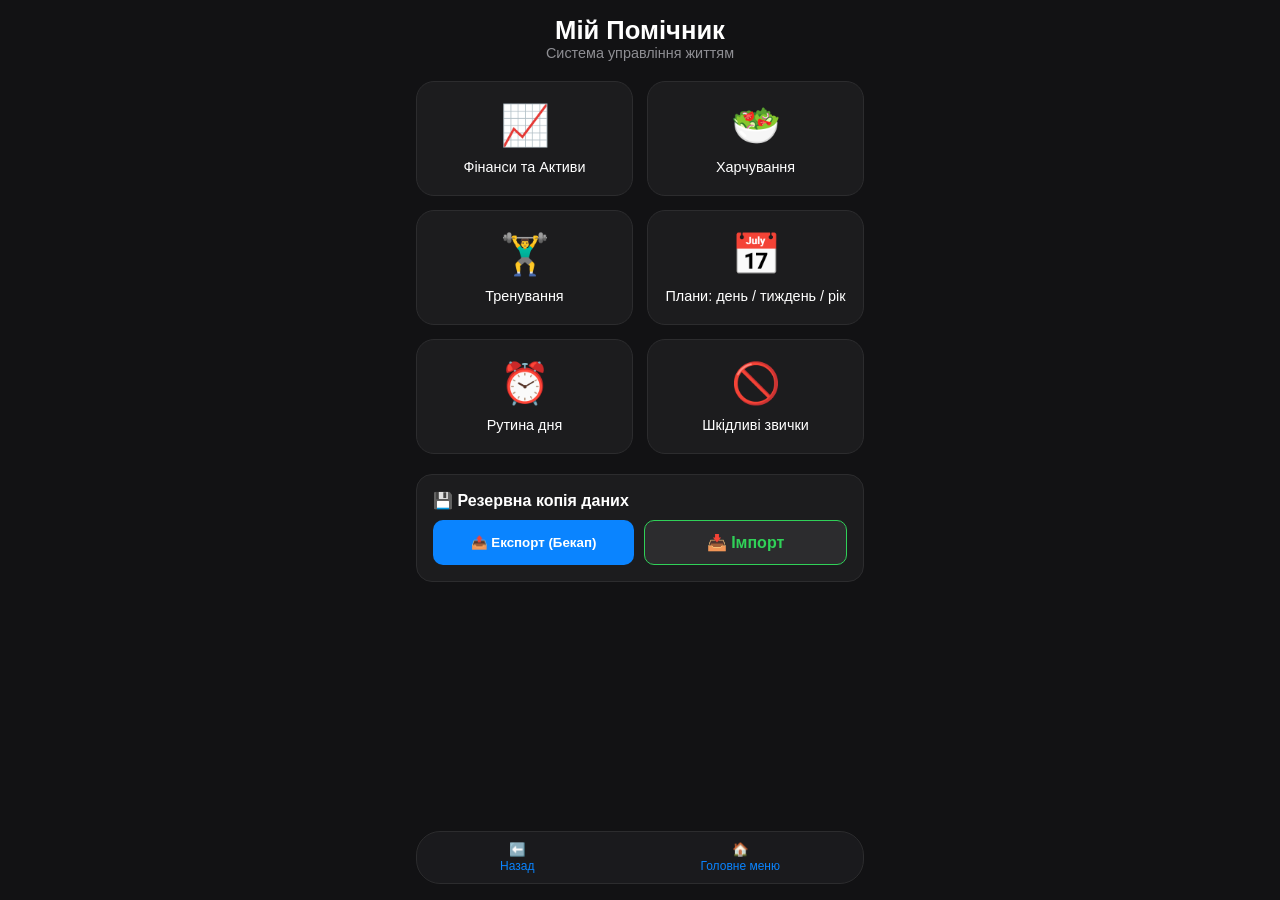
<file: index.html>
<!DOCTYPE html>
<html lang="uk">
<head>
  <meta charset="UTF-8">
  <meta name="viewport" content="width=device-width, initial-scale=1.0, maximum-scale=1.0, user-scalable=no">
  <title>Мій Помічник</title>
  <link rel="manifest" href="manifest.json">
  <meta name="theme-color" content="#121214">
  <meta name="mobile-web-app-capable" content="yes">
  <meta name="apple-mobile-web-app-capable" content="yes">
  <meta name="apple-mobile-web-app-status-bar-style" content="black-translucent">
  <meta name="apple-mobile-web-app-title" content="Помічник">
  <link rel="apple-touch-icon" href="icons/icon-180.png">
  <link rel="stylesheet" href="style.css">
  <script src="https://telegram.org/js/telegram-web-app.js"></script>
</head>
<body>
  <div class="app-container">
    
    <!-- ГОЛОВНЕ МЕНЮ -->
    <section id="main-menu" class="screen active">
      <header class="header">
        <h1>Мій Помічник</h1>
        <p>Система управління життям</p>
      </header>

      <div class="menu-grid">
        <button class="card-btn" onclick="navigateTo('finance-screen')">
          <span class="icon">📈</span>
          <span class="label">Фінанси та Активи</span>
        </button>
        <button class="card-btn" onclick="navigateTo('nutrition-screen')">
          <span class="icon">🥗</span>
          <span class="label">Харчування</span>
        </button>
        <button class="card-btn" onclick="navigateTo('workout-screen')">
          <span class="icon">🏋️‍♂️</span>
          <span class="label">Тренування</span>
        </button>
        <button class="card-btn" onclick="navigateTo('tasks-screen')">
          <span class="icon">📅</span>
          <span class="label">Плани: день / тиждень / рік</span>
        </button>
        <button class="card-btn" onclick="navigateTo('notes-screen')">
          <span class="icon">⏰</span>
          <span class="label">Рутина дня</span>
        </button>
        <button class="card-btn" onclick="navigateTo('habits-screen')">
          <span class="icon">🚫</span>
          <span class="label">Шкідливі звички</span>
        </button>
      </div>

      <!-- БЛОК ЕКСПОРТУ / ІМПОРТУ -->
      <div class="stats-card" style="margin-top: 20px;">
        <h4>💾 Резервна копія даних</h4>
        <div style="display: flex; gap: 10px; margin-top: 10px;">
          <button class="btn-save" onclick="exportData()" style="background: #0a84ff; color: #fff;">📤 Експорт (Бекап)</button>
          <label class="btn-save" style="background: #2c2c2e; color: #30d158; border: 1px solid #30d158; text-align: center; cursor: pointer; display: flex; align-items: center; justify-content: center;">
            📥 Імпорт
            <input type="file" id="import-file-input" accept=".json" style="display: none;" onchange="importData(event)">
          </label>
        </div>
      </div>
    </section>

    <!-- СЕКЦІЯ: ФІНАНСИ -->
    <section id="finance-screen" class="screen">
      <header class="screen-header">
        <h2>Фінанси та Активи</h2>
        <div class="total-badge">
          <span>Загальний капітал / Інвестиції</span>
          <h3 id="total-invested-sum">0.00 €</h3>
        </div>
        <button class="action-btn journal-link-btn" onclick="navigateTo('journal-screen')">
          📜 Відкрити Щоденник Угод
        </button>
      </header>

      <div class="category-block">
        <h3>📊 Акції (Stocks)</h3>
        <div class="assets-list" id="stocks-list"></div>
      </div>

      <div class="category-block">
        <h3>🪙 Криптовалюта (Crypto)</h3>
        <div class="assets-list" id="crypto-list"></div>
      </div>
    </section>

    <!-- ЕКРАН: ЩОДЕННИК УГОД -->
    <section id="journal-screen" class="screen">
      <header class="screen-header">
        <h2>📜 Щоденник Угод</h2>
      </header>

      <div class="stats-card">
        <h4>📊 Статистика за рік</h4>
        <div class="stats-grid">
          <div><span>Угод:</span> <strong id="stat-count">0</strong></div>
          <div><span>Успішність:</span> <strong id="stat-rate">100%</strong></div>
          <div><span>Прибуток:</span> <strong id="stat-profit" class="green">+0.00€</strong></div>
          <div><span>Збиток:</span> <strong id="stat-loss" class="red">-0.00€</strong></div>
        </div>
      </div>

      <div class="journal-columns">
        <div class="journal-col">
          <h4 class="clickable-header">
            <span>📈 Акції</span>
            <span class="plus-icon" onclick="openJournalAddModal('stock')">+</span>
          </h4>
          <div id="journal-stocks" class="journal-list"></div>
        </div>
        <div class="journal-col">
          <h4 class="clickable-header">
            <span>🪙 Криптовалюта</span>
            <span class="plus-icon" onclick="openJournalAddModal('crypto')">+</span>
          </h4>
          <div id="journal-crypto" class="journal-list"></div>
        </div>
      </div>
    </section>

    <!-- СЕКЦІЯ: ХАРЧУВАННЯ -->
    <section id="nutrition-screen" class="screen">
      <header class="screen-header">
        <h2>🥗 Харчування</h2>
        <div class="target-select-wrapper">
          <label for="calorie-target">Цільовий калораж:</label>
          <select id="calorie-target" onchange="changeCalorieTarget(this.value)">
            <option value="2500" selected>🟢 2500 ккал (Базовий)</option>
            <option value="2400">🟡 2400 ккал (При вазі 95 кг)</option>
            <option value="2300">🟠 2300 ккал (При вазі 90 кг)</option>
            <option value="2200">🔴 2200 ккал (При вазі &lt;90 кг)</option>
          </select>
        </div>
      </header>

      <div class="stats-card">
        <h4 id="nutrition-title">🟢 2500 ккал (Базовий)</h4>
        <p id="nutrition-bju" class="subtitle" style="color: #30d158; font-weight: 600; margin-top: 4px;"></p>
      </div>

      <div class="stats-card">
        <h4>📦 Розрахунок раціону на декілька днів</h4>
        <div class="servings-control">
          <span>Кількість порцій / днів:</span>
          <div class="counter-btn-group">
            <button type="button" onclick="changeServings(-1)">-</button>
            <strong id="servings-count">1</strong>
            <button type="button" onclick="changeServings(1)">+</button>
          </div>
        </div>
      </div>

      <div class="category-block">
        <h3>🥣 Сніданок — Пиріг з вівсянкою</h3>
        <div id="breakfast-list" class="custom-ingredients-list"></div>
      </div>

      <div class="category-block">
        <h3>🍲 Вечеря №1 — Курка Карі з рисом</h3>
        <div id="dinner1-list" class="custom-ingredients-list"></div>
      </div>

      <div class="category-block">
        <h3>🥘 Вечеря №2 — Гречка з фаршем</h3>
        <div id="dinner2-list" class="custom-ingredients-list"></div>
      </div>

      <div class="category-block">
        <h3>🍎 Перекус</h3>
        <div id="snack-list" class="custom-ingredients-list"></div>
      </div>
    </section>

    <!-- СЕКЦІЯ: ТРЕНУВАННЯ -->
    <section id="workout-screen" class="screen">
      <header class="screen-header">
        <h2>Тренування Full Body</h2>
        <p>Контроль ваги та програма занять</p>
      </header>

      <!-- Блок актуальної ваги та відсотка жиру -->
      <div class="stats-card">
        <h4>Параметри тіла</h4>
        <div class="form-group" style="margin-bottom: 8px;">
          <label for="current-weight-input">Актуальна вага (кг):</label>
          <input type="number" id="current-weight-input" value="100" step="0.5" min="40" max="200" oninput="updateBodyFat()">
        </div>
        <div class="stats-grid">
          <div><span>Орієнтовний жир:</span> <strong id="body-fat-display" class="yellow">26%</strong></div>
          <div><span>Зріст:</span> <strong>185 см</strong></div>
        </div>
      </div>

      <!-- Блок вибору вправ для Фулбаді -->
      <div class="category-block">
        <h3>Виберіть вправи на сьогодні</h3>
        
        <div id="workout-exercises-container">
          <!-- Груди -->
          <div class="asset-card workout-exercise-card" style="flex-direction: column; align-items: stretch; gap: 8px;">
            <div style="display: flex; justify-content: space-between; align-items: center;">
              <span class="ticker">Груди</span>
              <select class="exercise-select" data-group="chest">
                <option value="Жим лежачи">Жим лежачи</option>
                <option value="Розводка (бабочка)">Розводка (бабочка)</option>
              </select>
            </div>
            <div style="display: flex; gap: 8px;">
              <select class="sets-select" style="flex:1; padding:6px; background:#2c2c2e; color:#fff; border-radius:6px; border:1px solid #3a3a3c;">
                <option value="" disabled selected>Підходи</option>
                <option value="1">1</option><option value="2">2</option><option value="3">3</option><option value="4">4</option><option value="5">5</option>
              </select>
              <select class="reps-select" style="flex:1; padding:6px; background:#2c2c2e; color:#fff; border-radius:6px; border:1px solid #3a3a3c;">
                <option value="" disabled selected>Повторення</option>
                <option value="1">1</option><option value="2">2</option><option value="3">3</option><option value="4">4</option><option value="5">5</option><option value="6">6</option><option value="7">7</option><option value="8">8</option><option value="9">9</option><option value="10">10</option><option value="11">11</option><option value="12">12</option>
              </select>
              <input type="number" class="weight-input" placeholder="Вага, кг" step="0.5" min="0" inputmode="decimal" style="flex:1; min-width:0; padding:6px; background:#2c2c2e; color:#fff; border-radius:6px; border:1px solid #3a3a3c;">
            </div>
          </div>

          <!-- Плечі -->
          <div class="asset-card workout-exercise-card" style="flex-direction: column; align-items: stretch; gap: 8px;">
            <div style="display: flex; justify-content: space-between; align-items: center;">
              <span class="ticker">Плечі</span>
              <select class="exercise-select" data-group="shoulders">
                <option value="Руки в сторони (апарат)">Руки в сторони (апарат)</option>
                <option value="Жим гантелей вгору">Жим гантелей вгору</option>
              </select>
            </div>
            <div style="display: flex; gap: 8px;">
              <select class="sets-select" style="flex:1; padding:6px; background:#2c2c2e; color:#fff; border-radius:6px; border:1px solid #3a3a3c;">
                <option value="" disabled selected>Підходи</option>
                <option value="1">1</option><option value="2">2</option><option value="3">3</option><option value="4">4</option><option value="5">5</option>
              </select>
              <select class="reps-select" style="flex:1; padding:6px; background:#2c2c2e; color:#fff; border-radius:6px; border:1px solid #3a3a3c;">
                <option value="" disabled selected>Повторення</option>
                <option value="1">1</option><option value="2">2</option><option value="3">3</option><option value="4">4</option><option value="5">5</option><option value="6">6</option><option value="7">7</option><option value="8">8</option><option value="9">9</option><option value="10">10</option><option value="11">11</option><option value="12">12</option>
              </select>
              <input type="number" class="weight-input" placeholder="Вага, кг" step="0.5" min="0" inputmode="decimal" style="flex:1; min-width:0; padding:6px; background:#2c2c2e; color:#fff; border-radius:6px; border:1px solid #3a3a3c;">
            </div>
          </div>

          <!-- Тріцепс -->
          <div class="asset-card workout-exercise-card" style="flex-direction: column; align-items: stretch; gap: 8px;">
            <div style="display: flex; justify-content: space-between; align-items: center;">
              <span class="ticker">Тріцепс</span>
              <select class="exercise-select" data-group="triceps">
                <option value="Тріцепс на апараті вниз">Тріцепс на апараті вниз</option>
                <option value="Косичка на блоці">Косичка на блоці</option>
              </select>
            </div>
            <div style="display: flex; gap: 8px;">
              <select class="sets-select" style="flex:1; padding:6px; background:#2c2c2e; color:#fff; border-radius:6px; border:1px solid #3a3a3c;">
                <option value="" disabled selected>Підходи</option>
                <option value="1">1</option><option value="2">2</option><option value="3">3</option><option value="4">4</option><option value="5">5</option>
              </select>
              <select class="reps-select" style="flex:1; padding:6px; background:#2c2c2e; color:#fff; border-radius:6px; border:1px solid #3a3a3c;">
                <option value="" disabled selected>Повторення</option>
                <option value="1">1</option><option value="2">2</option><option value="3">3</option><option value="4">4</option><option value="5">5</option><option value="6">6</option><option value="7">7</option><option value="8">8</option><option value="9">9</option><option value="10">10</option><option value="11">11</option><option value="12">12</option>
              </select>
              <input type="number" class="weight-input" placeholder="Вага, кг" step="0.5" min="0" inputmode="decimal" style="flex:1; min-width:0; padding:6px; background:#2c2c2e; color:#fff; border-radius:6px; border:1px solid #3a3a3c;">
            </div>
          </div>

          <!-- Біцепс -->
          <div class="asset-card workout-exercise-card" style="flex-direction: column; align-items: stretch; gap: 8px;">
            <div style="display: flex; justify-content: space-between; align-items: center;">
              <span class="ticker">Біцепс</span>
              <select class="exercise-select" data-group="biceps">
                <option value="Молотки з гантелями">Молотки з гантелями</option>
                <option value="Біцепс на апараті сидячи">Біцепс на апараті сидячи</option>
              </select>
            </div>
            <div style="display: flex; gap: 8px;">
              <select class="sets-select" style="flex:1; padding:6px; background:#2c2c2e; color:#fff; border-radius:6px; border:1px solid #3a3a3c;">
                <option value="" disabled selected>Підходи</option>
                <option value="1">1</option><option value="2">2</option><option value="3">3</option><option value="4">4</option><option value="5">5</option>
              </select>
              <select class="reps-select" style="flex:1; padding:6px; background:#2c2c2e; color:#fff; border-radius:6px; border:1px solid #3a3a3c;">
                <option value="" disabled selected>Повторення</option>
                <option value="1">1</option><option value="2">2</option><option value="3">3</option><option value="4">4</option><option value="5">5</option><option value="6">6</option><option value="7">7</option><option value="8">8</option><option value="9">9</option><option value="10">10</option><option value="11">11</option><option value="12">12</option>
              </select>
              <input type="number" class="weight-input" placeholder="Вага, кг" step="0.5" min="0" inputmode="decimal" style="flex:1; min-width:0; padding:6px; background:#2c2c2e; color:#fff; border-radius:6px; border:1px solid #3a3a3c;">
            </div>
          </div>

          <!-- Спина -->
          <div class="asset-card workout-exercise-card" style="flex-direction: column; align-items: stretch; gap: 8px;">
            <div style="display: flex; justify-content: space-between; align-items: center;">
              <span class="ticker">Спина</span>
              <select class="exercise-select" data-group="back">
                <option value="Тяга сидячи на себе">Тяга сидячи на себе</option>
                <option value="Тяга згори до поясу">Тяга згори до поясу</option>
              </select>
            </div>
            <div style="display: flex; gap: 8px;">
              <select class="sets-select" style="flex:1; padding:6px; background:#2c2c2e; color:#fff; border-radius:6px; border:1px solid #3a3a3c;">
                <option value="" disabled selected>Підходи</option>
                <option value="1">1</option><option value="2">2</option><option value="3">3</option><option value="4">4</option><option value="5">5</option>
              </select>
              <select class="reps-select" style="flex:1; padding:6px; background:#2c2c2e; color:#fff; border-radius:6px; border:1px solid #3a3a3c;">
                <option value="" disabled selected>Повторення</option>
                <option value="1">1</option><option value="2">2</option><option value="3">3</option><option value="4">4</option><option value="5">5</option><option value="6">6</option><option value="7">7</option><option value="8">8</option><option value="9">9</option><option value="10">10</option><option value="11">11</option><option value="12">12</option>
              </select>
              <input type="number" class="weight-input" placeholder="Вага, кг" step="0.5" min="0" inputmode="decimal" style="flex:1; min-width:0; padding:6px; background:#2c2c2e; color:#fff; border-radius:6px; border:1px solid #3a3a3c;">
            </div>
          </div>

          <!-- Ноги -->
          <div class="asset-card workout-exercise-card" style="flex-direction: column; align-items: stretch; gap: 8px;">
            <div style="display: flex; justify-content: space-between; align-items: center;">
              <span class="ticker">Ноги</span>
              <select class="exercise-select" data-group="legs">
                <option value="Присідання на апараті">Присідання на апараті</option>
                <option value="Ноги вперед на апараті">Ноги вперед на апараті</option>
              </select>
            </div>
            <div style="display: flex; gap: 8px;">
              <select class="sets-select" style="flex:1; padding:6px; background:#2c2c2e; color:#fff; border-radius:6px; border:1px solid #3a3a3c;">
                <option value="" disabled selected>Підходи</option>
                <option value="1">1</option><option value="2">2</option><option value="3">3</option><option value="4">4</option><option value="5">5</option>
              </select>
              <select class="reps-select" style="flex:1; padding:6px; background:#2c2c2e; color:#fff; border-radius:6px; border:1px solid #3a3a3c;">
                <option value="" disabled selected>Повторення</option>
                <option value="1">1</option><option value="2">2</option><option value="3">3</option><option value="4">4</option><option value="5">5</option><option value="6">6</option><option value="7">7</option><option value="8">8</option><option value="9">9</option><option value="10">10</option><option value="11">11</option><option value="12">12</option>
              </select>
              <input type="number" class="weight-input" placeholder="Вага, кг" step="0.5" min="0" inputmode="decimal" style="flex:1; min-width:0; padding:6px; background:#2c2c2e; color:#fff; border-radius:6px; border:1px solid #3a3a3c;">
            </div>
          </div>
        </div>

        <!-- Кнопка завершення тренування -->
        <button class="journal-link-btn" style="background: #30d158; color: #000; margin-top: 16px;" onclick="finishWorkout()">Завершити тренування</button>
      </div>

      <!-- Архів тренувань -->
      <div class="category-block" style="margin-top: 24px;">
        <h3>Архів тренувань</h3>
        <div id="workouts-history-list" class="history-list">
          <div class="placeholder" style="margin-top: 10px; font-size: 0.85rem;">Ще немає завершених тренувань</div>
        </div>
      </div>
    </section>

    <!-- СЕКЦІЯ: РУТИНА ДНЯ -->
    <section id="notes-screen" class="screen">
      <header class="screen-header">
        <h2>⏰ Рутина та Дисципліна</h2>
      </header>

      <div class="stats-card">
        <h4>📊 Баланс часу (24 години)</h4>
        <div class="chart-container">
          <div class="pie-chart"></div>
          <div class="chart-legend">
            <div><span class="dot sleep"></span> Сон: 33% (8 год)</div>
            <div><span class="dot work"></span> Робота: 35% (8.5 год)</div>
            <div><span class="dot learn"></span> Навчання (Кухня/Мова): 6%</div>
            <div><span class="dot sport"></span> Спорт: 6%</div>
            <div><span class="dot projects"></span> Проєкти / PWA: 5%</div>
            <div><span class="dot self"></span> На себе: 3%</div>
            <div><span class="dot road"></span> Дорога / Побут: 12%</div>
          </div>
        </div>
      </div>

      <div class="routine-toggle-container">
        <button id="tab-a-btn" class="toggle-btn active" onclick="switchRoutineTab('A')">🏋️‍♂️ Варіант А (З залом)</button>
        <button id="tab-b-btn" class="toggle-btn" onclick="switchRoutineTab('B')">🧘‍♂️ Варіант Б (Без залу)</button>
      </div>

      <div id="routine-plan-a" class="routine-plan-block active">
        <div class="custom-ingredients-list">
          <div><input type="checkbox"> <b>05:50 - 06:10</b> — Підйом, гігієна, D3 + Omega-3</div>
          <div><input type="checkbox"> <b>06:10 - 06:40</b> — Сніданок (Пиріг з вівсянкою + кава)</div>
          <div><input type="checkbox"> <b>06:40 - 07:30</b> — Дорога на роботу (подкаст / мова)</div>
          <div><input type="checkbox"> <b>07:30 - 16:00</b> — Робота</div>
          <div><input type="checkbox"> <b>16:00 - 16:15</b> — Дорога в зал</div>
          <div><input type="checkbox"> <b>16:15 - 17:45</b> — Тренування в залі (1.5 год)</div>
          <div><input type="checkbox"> <b>17:45 - 18:15</b> — Дорога додому / душ</div>
          <div><input type="checkbox"> <b>18:15 - 18:45</b> — Вечеря (одразу після залу)</div>
          <div><input type="checkbox"> <b>18:45 - 19:45</b> — Навчання: Кухня + Німецька</div>
          <div><input type="checkbox"> <b>19:45 - 20:30</b> — Проєкти / PWA-розробка</div>
          <div><input type="checkbox"> <b>20:30 - 21:15</b> — Час на себе (книга, прогулянка)</div>
          <div><input type="checkbox"> <b>21:15 - 21:50</b> — Підготовка до завтра / буфер</div>
          <div><input type="checkbox"> <b>21:50 - 05:50</b> — Сон (8 годин)</div>
        </div>
      </div>

      <div id="routine-plan-b" class="routine-plan-block">
        <div class="custom-ingredients-list">
          <div><input type="checkbox"> <b>05:50 - 06:10</b> — Підйом, гігієна, D3 + Omega-3</div>
          <div><input type="checkbox"> <b>06:10 - 06:40</b> — Сніданок</div>
          <div><input type="checkbox"> <b>06:40 - 07:30</b> — Дорога на роботу</div>
          <div><input type="checkbox"> <b>07:30 - 16:00</b> — Робота</div>
          <div><input type="checkbox"> <b>16:00 - 16:50</b> — Дорога додому (Feierabend)</div>
          <div><input type="checkbox"> <b>16:50 - 17:20</b> — Вечеря (одразу після роботи)</div>
          <div><input type="checkbox"> <b>17:20 - 18:50</b> — Навчання: Кухня + Мова (1.5 год)</div>
          <div><input type="checkbox"> <b>18:50 - 20:00</b> — Проєкти / PWA-розробка</div>
          <div><input type="checkbox"> <b>20:00 - 20:45</b> — Час на себе (відпочинок)</div>
          <div><input type="checkbox"> <b>20:45 - 21:50</b> — Вільний буферний час</div>
          <div><input type="checkbox"> <b>21:50 - 05:50</b> — Сон (8 годин)</div>
        </div>
      </div>

      <div class="stats-card" style="margin-top: 20px;">
        <h4>📅 Календар дисципліни</h4>
        <div class="month-nav">
          <button id="disc-prev-btn" onclick="shiftDiscMonth(-1)">‹</button>
          <strong id="discipline-month-title"></strong>
          <button id="disc-next-btn" onclick="shiftDiscMonth(1)">›</button>
        </div>
        <p class="subtitle">Клікніть на день, щоб змінити статус (майбутні дні заблоковані):</p>
        <div class="status-legend">
          <span>🟢 100%</span>
          <span>🟡 50%</span>
          <span>🔴 0%</span>
          <span>⚪ Вихідний</span>
        </div>

        <div id="discipline-calendar" class="calendar-grid"></div>

        <div class="discipline-stats">
          Успішність за місяць: <strong id="discipline-rate" class="green">100%</strong>
        </div>
      </div>

      <div class="stats-card">
        <h4>📦 Архів місяців (зберігається автоматично)</h4>
        <div id="history-list" class="history-list"></div>
      </div>
    </section>

    <!-- СЕКЦІЯ: ПЛАНИ ТА ЦІЛІ -->
    <section id="tasks-screen" class="screen">
      <header class="screen-header">
        <h2>📅 Плани та Цілі</h2>
      </header>

      <div class="plans-toggle-container">
        <button id="plan-tab-termine-btn" class="toggle-btn active" onclick="switchPlansTab('termine')">📌 Терміни</button>
        <button id="plan-tab-year-btn" class="toggle-btn" onclick="switchPlansTab('year')">🏆 Цілі Рік</button>
        <button id="plan-tab-step-btn" class="toggle-btn" onclick="switchPlansTab('step')">🗓 Тиждень/Місяць</button>
        <button id="plan-tab-archive-btn" class="toggle-btn" onclick="switchPlansTab('archive')">📦 Архів</button>
      </div>

      <div id="plans-tab-termine" class="plans-tab-block active">
        <div class="stats-card">
          <h4>➕ Додати новий Termine</h4>
          <div class="form-group">
            <label>Назва зустрічі / події:</label>
            <input type="text" id="termine-title" placeholder="напр. Візит в Jobcenter / Лікар">
          </div>
          <div class="form-group">
            <label>Дата та час:</label>
            <input type="datetime-local" id="termine-date">
          </div>
          <div class="form-group">
            <label>Примітка (необов'язково):</label>
            <input type="text" id="termine-note" placeholder="Адреса, кабінет або що взяти">
          </div>
          <button class="btn-save" onclick="addTermine()">Зберегти Termine</button>
        </div>

        <div class="category-block">
          <h3>📌 Майбутні терміни</h3>
          <div id="termine-list" class="plans-list"></div>
        </div>
      </div>

      <div id="plans-tab-year" class="plans-tab-block">
        <div class="stats-card">
          <h4>➕ Додати ціль на рік</h4>
          <div class="add-goal-inline">
            <input type="text" id="year-goal-input" placeholder="напр. Отримати диплом кухаря...">
            <button onclick="addGoal('year')">+</button>
          </div>
        </div>
        <div class="category-block">
          <h3>🏆 Основні цілі на РІК</h3>
          <div id="year-goals-list" class="goals-list"></div>
        </div>
      </div>

      <div id="plans-tab-step" class="plans-tab-block">
        <div class="stats-card">
          <h4>➕ Додати крок (тиждень/місяць)</h4>
          <div class="add-goal-inline">
            <input type="text" id="step-goal-input" placeholder="напр. Вивчити 100 слів з кулінарії...">
            <button onclick="addGoal('step')">+</button>
          </div>
        </div>
        <div class="category-block">
          <h3>🗓 Кроки до цілей (Тиждень / Місяць)</h3>
          <div id="step-goals-list" class="goals-list"></div>
        </div>
      </div>

      <div id="plans-tab-archive" class="plans-tab-block">
        <div class="stats-card">
          <h4>📦 Архів виконаних завдань та термінів</h4>
          <div id="plans-archive-list" class="plans-list"></div>
        </div>
      </div>
    </section>

    <!-- СЕКЦІЯ: ШКІДЛИВІ ЗВИЧКИ -->
    <section id="habits-screen" class="screen">
      <header class="screen-header">
        <h2>🚫 Шкідливі звички</h2>
      </header>

      <div class="stats-card">
        <h4>➕ Додати шкідливу звичку</h4>
        <div class="form-group">
          <label>Назва звички:</label>
          <input type="text" id="habit-name-input" placeholder="напр. Солодке / Куріння / Соцмережі">
        </div>
        <div class="form-group">
          <label>Чому це шкідливо (коментар):</label>
          <input type="text" id="habit-reason-input" placeholder="напр. Псує зуби, забирає енергію і час...">
        </div>
        <button class="btn-save" onclick="addHabit()">Додати звичку</button>
      </div>

      <div class="category-block">
        <h3>Список звичок та календар прогресу</h3>
        <div class="month-nav">
          <button id="habit-prev-btn" onclick="shiftHabitMonth(-1)">‹</button>
          <strong id="habit-month-title"></strong>
          <button id="habit-next-btn" onclick="shiftHabitMonth(1)">›</button>
        </div>
        <div id="habits-list-container"></div>
      </div>
    </section>

    <!-- МОДАЛЬНЕ ВІКНО КУПІВЛІ/ПРОДАЖУ/КОРИГУВАННЯ -->
    <div id="trade-modal" class="modal">
      <div class="modal-content">
        <h3 id="modal-title">Операція з активом</h3>
        <div class="form-group">
          <label>Тип операції:</label>
          <select id="trade-type">
            <option value="buy">🟢 Купівля (Додати до інвестицій)</option>
            <option value="sell">🔴 Продаж (Зменшити інвестиції)</option>
            <option value="set">⚙️ Пряме коригування (Ввести точні значення)</option>
          </select>
        </div>
        <div class="form-group">
          <label>Кількість (монет/акцій):</label>
          <input type="number" id="trade-amount" placeholder="Наприклад: 2.574" step="any">
        </div>
        <div class="form-group">
          <label>Що ви вводите нижче:</label>
          <select id="trade-price-mode">
            <option value="total">Загальну суму угоди (€)</option>
            <option value="unit">Ціну за 1 шт. (€)</option>
          </select>
        </div>
        <div class="form-group">
          <label>Сума / ціна (€):</label>
          <input type="number" id="trade-price" placeholder="Наприклад: 601" step="any">
        </div>
        <div class="modal-actions">
          <button onclick="submitTrade()" class="btn-save">Зберегти</button>
          <button onclick="closeModal()" class="btn-cancel">Скасувати</button>
        </div>
      </div>
    </div>

    <!-- МОДАЛЬНЕ ВІКНО ДОДАВАННЯ/ДОДАТКОВОГО ПРИБУТКУ В ЩОДЕННИК -->
    <div id="journal-modal" class="modal">
      <div class="modal-content">
        <h3 id="journal-modal-title">Додати прибуток до угоди</h3>
        <div class="form-group" id="journal-name-group">
          <label>Назва акції:</label>
          <input type="text" id="journal-input-name" placeholder="Наприклад: Apple Inc.">
        </div>
        <div class="form-group">
          <label>Прибуток / збиток (€, для збитку — мінус):</label>
          <input type="number" id="journal-input-profit" placeholder="Наприклад: 30" step="any">
        </div>
        <div class="modal-actions">
          <button onclick="submitJournalAdd()" class="btn-save">Зберегти</button>
          <button onclick="closeJournalModal()" class="btn-cancel">Скасувати</button>
        </div>
      </div>
    </div>

    <!-- НИЖНЯ ПАНЕЛЬ НАВІГАЦІЇ -->
    <nav class="bottom-nav">
      <button class="nav-btn" onclick="goBack()">
        <span class="nav-icon">⬅️</span>
        <span class="nav-text">Назад</span>
      </button>
      <button class="nav-btn" onclick="navigateTo('main-menu')">
        <span class="nav-icon">🏠</span>
        <span class="nav-text">Головне меню</span>
      </button>
    </nav>

  </div>

  <script src="app.js"></script>
</body>
</html>
</file>
<file: style.css>
* {
  box-sizing: border-box;
  margin: 0;
  padding: 0;
  touch-action: manipulation;
  -webkit-user-select: none;
  user-select: none;
}

html, body {
  width: 100%;
  overflow-x: hidden;
  background-color: #121214;
  color: #f0f0f5;
  font-family: -apple-system, BlinkMacSystemFont, "Segoe UI", Roboto, sans-serif;
  display: flex;
  justify-content: center;
}

.app-container {
  width: 100%;
  max-width: 480px;
  padding: 16px;
  padding-bottom: 110px;
  position: relative;
  overflow-x: hidden;
}

.screen { display: none; width: 100%; }
.screen.active { display: block; }

.header, .screen-header { text-align: center; margin-bottom: 20px; }
.header h1, .screen-header h2 { font-size: 1.6rem; color: #ffffff; }
.header p { color: #8e8e93; font-size: 0.9rem; }

.total-badge { background: #1c1c1e; padding: 14px; border-radius: 16px; margin: 12px 0; border: 1px solid #2c2c2e; }
.total-badge span { color: #8e8e93; font-size: 0.85rem; }
.total-badge h3 { color: #0a84ff; font-size: 1.6rem; margin-top: 4px; }

.journal-link-btn { width: 100%; padding: 14px; background: #0a84ff; color: #fff; border: none; border-radius: 12px; font-weight: 600; font-size: 0.95rem; cursor: pointer; margin-bottom: 16px; }

.menu-grid { display: grid; grid-template-columns: 1fr 1fr; gap: 14px; }
.card-btn { background: #1c1c1e; border: 1px solid #2c2c2e; border-radius: 18px; padding: 20px 12px; display: flex; flex-direction: column; align-items: center; justify-content: center; gap: 10px; cursor: pointer; }
.card-btn .icon { font-size: 2.5rem; }
.card-btn .label { color: #ffffff; font-size: 0.9rem; font-weight: 500; text-align: center; }

.category-block { margin-bottom: 18px; }
.category-block h3, .journal-col h4 { color: #8e8e93; font-size: 0.9rem; margin-bottom: 8px; text-transform: uppercase; letter-spacing: 0.5px; }

/* Стиль для заголовка акцій з плюсиком */
.clickable-header {
  display: flex;
  justify-content: space-between;
  align-items: center;
  background: #1c1c1e;
  padding: 10px 14px;
  border-radius: 10px;
  border: 1px solid #2c2c2e;
  color: #8e8e93 !important;
}
.plus-icon {
  background: #30d158;
  color: #000;
  width: 24px;
  height: 24px;
  display: flex;
  align-items: center;
  justify-content: center;
  border-radius: 6px;
  font-weight: bold;
  font-size: 1.1rem;
  cursor: pointer;
}
.plus-icon:hover { opacity: 0.85; }

.asset-card { background: #1c1c1e; border: 1px solid #2c2c2e; border-radius: 14px; padding: 12px 14px; display: flex; align-items: center; justify-content: space-between; margin-bottom: 8px; }
.asset-info { display: flex; align-items: center; gap: 14px; }
.real-logo { width: 36px; height: 36px; object-fit: contain; border-radius: 50%; background: #2c2c2e; }
.ticker { font-weight: bold; font-size: 1rem; color: #fff; display: block; }
.subtitle { font-size: 0.8rem; color: #8e8e93; }

.asset-right-meta {
  text-align: right;
  background: #000000;
  padding: 6px 10px;
  border-radius: 8px;
  border: 1px solid #2c2c2e;
}
.asset-meta-amount { font-size: 0.85rem; font-weight: bold; color: #30d158; display: block; }
.asset-meta-qty { font-size: 0.7rem; color: #8e8e93; display: block; }

.stats-card { background: #1c1c1e; border: 1px solid #2c2c2e; padding: 16px; border-radius: 16px; margin-bottom: 16px; }
.stats-card h4 { color: #fff; margin-bottom: 10px; font-size: 1rem; }
.stats-grid { display: grid; grid-template-columns: 1fr 1fr; gap: 10px; font-size: 0.9rem; }
.stats-grid div { display: flex; justify-content: space-between; align-items: center; background: #2c2c2e; padding: 8px 12px; border-radius: 8px; }

.green { color: #30d158; font-weight: 600; }
.yellow { color: #ffd60a; font-weight: 600; }
.red { color: #ff453a; font-weight: 600; }

.journal-item { background: #1c1c1e; border: 1px solid #2c2c2e; padding: 12px 14px; border-radius: 10px; margin-bottom: 8px; display: flex; justify-content: space-between; align-items: center; font-size: 0.9rem; cursor: pointer; }
.journal-item:hover { border-color: #0a84ff; }
.journal-name { font-weight: 500; color: #ffffff; }

/* МОДАЛЬНІ ВІКНА */
.modal { display: none; position: fixed; top: 0; left: 0; width: 100%; height: 100%; background: rgba(0,0,0,0.75); justify-content: center; align-items: center; z-index: 2000; }
.modal-content { background: #1c1c1e; border: 1px solid #2c2c2e; padding: 20px; border-radius: 20px; width: 85%; max-width: 360px; color: #fff; }
.form-group { margin-bottom: 14px; }
.form-group label { display: block; font-size: 0.85rem; margin-bottom: 6px; color: #8e8e93; }
.form-group input, .form-group select { width: 100%; padding: 10px; background: #2c2c2e; color: #fff; border: 1px solid #3a3a3c; border-radius: 10px; font-size: 0.95rem; }

.modal-actions { display: flex; gap: 10px; margin-top: 18px; }
.btn-save { flex: 1; background: #30d158; color: #000; font-weight: 600; border: none; padding: 12px; border-radius: 10px; cursor: pointer; width: 100%; }
.btn-cancel { flex: 1; background: #3a3a3c; color: #fff; border: none; padding: 12px; border-radius: 10px; cursor: pointer; }

/* НИЖНЯ ПАНЕЛЬ */
.bottom-nav { position: fixed; bottom: 16px; left: 50%; transform: translateX(-50%); width: calc(100% - 32px); max-width: 448px; background: rgba(28, 28, 30, 0.95); backdrop-filter: blur(20px); border: 1px solid #2c2c2e; border-radius: 24px; display: flex; justify-content: space-around; padding: 10px 0; z-index: 1000; }
.nav-btn { background: none; border: none; display: flex; flex-direction: column; align-items: center; cursor: pointer; }
.nav-text { color: #0a84ff; font-size: 0.75rem; margin-top: 2px; }
.placeholder { text-align: center; color: #8e8e93; margin-top: 40px; }

/* ХАРЧУВАННЯ ТА ІНШЕ */
.target-select-wrapper label { display: block; font-size: 0.8rem; color: #8e8e93; margin-bottom: 4px; }
.target-select-wrapper select { width: 100%; padding: 10px 12px; background: #1c1c1e; color: #fff; border: 1px solid #2c2c2e; border-radius: 10px; font-size: 0.9rem; }
.servings-control { display: flex; justify-content: space-between; align-items: center; background: #2c2c2e; padding: 8px 12px; border-radius: 10px; margin-top: 6px; }
.counter-btn-group { display: flex; align-items: center; gap: 12px; }
.counter-btn-group button { background: #0a84ff; color: white; border: none; width: 28px; height: 28px; border-radius: 6px; font-size: 18px; cursor: pointer; }

.custom-ingredients-list { background: #1c1c1e; border: 1px solid #2c2c2e; border-radius: 12px; padding: 10px 14px; }
.custom-ingredients-list div { padding: 8px 0; border-bottom: 1px solid #2c2c2e; font-size: 0.85rem; color: #e5e5ea; display: flex; align-items: center; gap: 8px; }
.custom-ingredients-list div:last-child { border-bottom: none; }
.sub-block-title { font-weight: 600; color: #0a84ff; margin-top: 8px; padding-top: 4px; font-size: 0.85rem; }

.chart-container { display: flex; align-items: center; gap: 15px; margin-top: 10px; }
.pie-chart { width: 90px; height: 90px; border-radius: 50%; background: conic-gradient(#0a84ff 0% 33%, #30d158 33% 68%, #ffd60a 68% 74%, #ff9f0a 74% 80%, #bf5af2 80% 85%, #ff375f 85% 88%, #8e8e93 88% 100%); flex-shrink: 0; }
.chart-legend { font-size: 0.75rem; color: #d1d1d6; display: flex; flex-direction: column; gap: 4px; }
.chart-legend div { display: flex; align-items: center; gap: 6px; }
.dot { width: 8px; height: 8px; border-radius: 50%; display: inline-block; }
.dot.sleep { background: #0a84ff; } .dot.work { background: #30d158; } .dot.learn { background: #ffd60a; } .dot.sport { background: #ff9f0a; } .dot.projects { background: #bf5af2; } .dot.self { background: #ff375f; } .dot.road { background: #8e8e93; }

.routine-toggle-container, .plans-toggle-container { display: grid; grid-template-columns: repeat(2, 1fr); gap: 6px; margin-bottom: 12px; }
.plans-toggle-container { grid-template-columns: repeat(4, 1fr); }

.toggle-btn { padding: 8px 4px; background: #1c1c1e; border: 1px solid #2c2c2e; color: #8e8e93; border-radius: 10px; font-size: 0.75rem; cursor: pointer; text-align: center; }
.toggle-btn.active { background: #0a84ff; color: #fff; font-weight: bold; border-color: #0a84ff; }

.routine-plan-block, .plans-tab-block { display: none; }
.routine-plan-block.active, .plans-tab-block.active { display: block; }

.status-legend { display: flex; justify-content: space-between; font-size: 0.75rem; color: #8e8e93; margin: 8px 0; }
.calendar-grid { display: grid; grid-template-columns: repeat(7, 1fr); gap: 6px; margin-top: 10px; }
.day-square { aspect-ratio: 1; border-radius: 6px; display: flex; align-items: center; justify-content: center; font-size: 0.75rem; font-weight: bold; cursor: pointer; border: 1px solid #2c2c2e; }
.day-square.status-green { background: #30d158; color: #000; }
.day-square.status-yellow { background: #ffd60a; color: #000; }
.day-square.status-red { background: #ff453a; color: #fff; }
.day-square.status-gray { background: #3a3a3c; color: #8e8e93; }

.discipline-stats { margin-top: 12px; font-size: 0.85rem; text-align: center; color: #8e8e93; }
.reset-month-btn { width: 100%; margin-top: 14px; padding: 12px; background: #2c2c2e; color: #30d158; border: 1px solid #30d158; border-radius: 10px; font-weight: 600; cursor: pointer; font-size: 0.85rem; }
.history-list { display: flex; flex-direction: column; gap: 8px; margin-top: 10px; }
.history-item { background: #2c2c2e; padding: 10px 12px; border-radius: 8px; display: flex; justify-content: space-between; align-items: center; font-size: 0.85rem; }

.add-goal-inline { display: flex; gap: 6px; }
.add-goal-inline input { flex: 1; background: #2c2c2e; border: 1px solid #3a3a3c; color: #fff; padding: 8px 10px; border-radius: 8px; font-size: 0.85rem; }
.add-goal-inline button { background: #30d158; border: none; color: #000; font-weight: bold; width: 36px; border-radius: 8px; cursor: pointer; font-size: 1.1rem; }

.plans-list, .goals-list { display: flex; flex-direction: column; gap: 8px; }
.plan-card { background: #1c1c1e; border: 1px solid #2c2c2e; border-radius: 10px; padding: 10px 12px; display: flex; align-items: flex-start; gap: 10px; font-size: 0.85rem; }
.plan-card input[type="checkbox"] { margin-top: 2px; width: 18px; height: 18px; }
.plan-card-content { flex: 1; }
.plan-card-title { font-weight: 600; color: #fff; }
.plan-card-sub { font-size: 0.75rem; color: #8e8e93; margin-top: 2px; }

/* СТИЛІ ДЛЯ ШКІДЛИВИХ ЗВИЧОК */
.habit-card-item { margin-bottom: 14px; }
.habit-reason-footer { margin-top: 10px; font-size: 0.8rem; color: #ffd60a; background: #2c2c2e; padding: 8px 10px; border-radius: 8px; border: 1px solid #3a3a3c; }

/* iOS: дозволити введення тексту (user-select:none ламає input у Safari) */
input, textarea, select { -webkit-user-select: text; user-select: text; }

/* Календар з реальними датами */
.weekday-label { text-align: center; font-size: 0.7rem; color: #8e8e93; }
.day-square.locked { background: #1c1c1e; color: #48484a; cursor: default; }
.day-square.today { outline: 2px solid #0a84ff; outline-offset: 1px; }
.month-nav { display: flex; justify-content: space-between; align-items: center; margin: 8px 0; }
.month-nav strong { color: #fff; text-transform: capitalize; }
.month-nav button { background: #2c2c2e; color: #fff; border: 1px solid #3a3a3c; width: 36px; height: 32px; border-radius: 8px; font-size: 1.2rem; cursor: pointer; }
.month-nav button:disabled { opacity: 0.3; cursor: default; }
details summary { list-style: none; }
</file>
